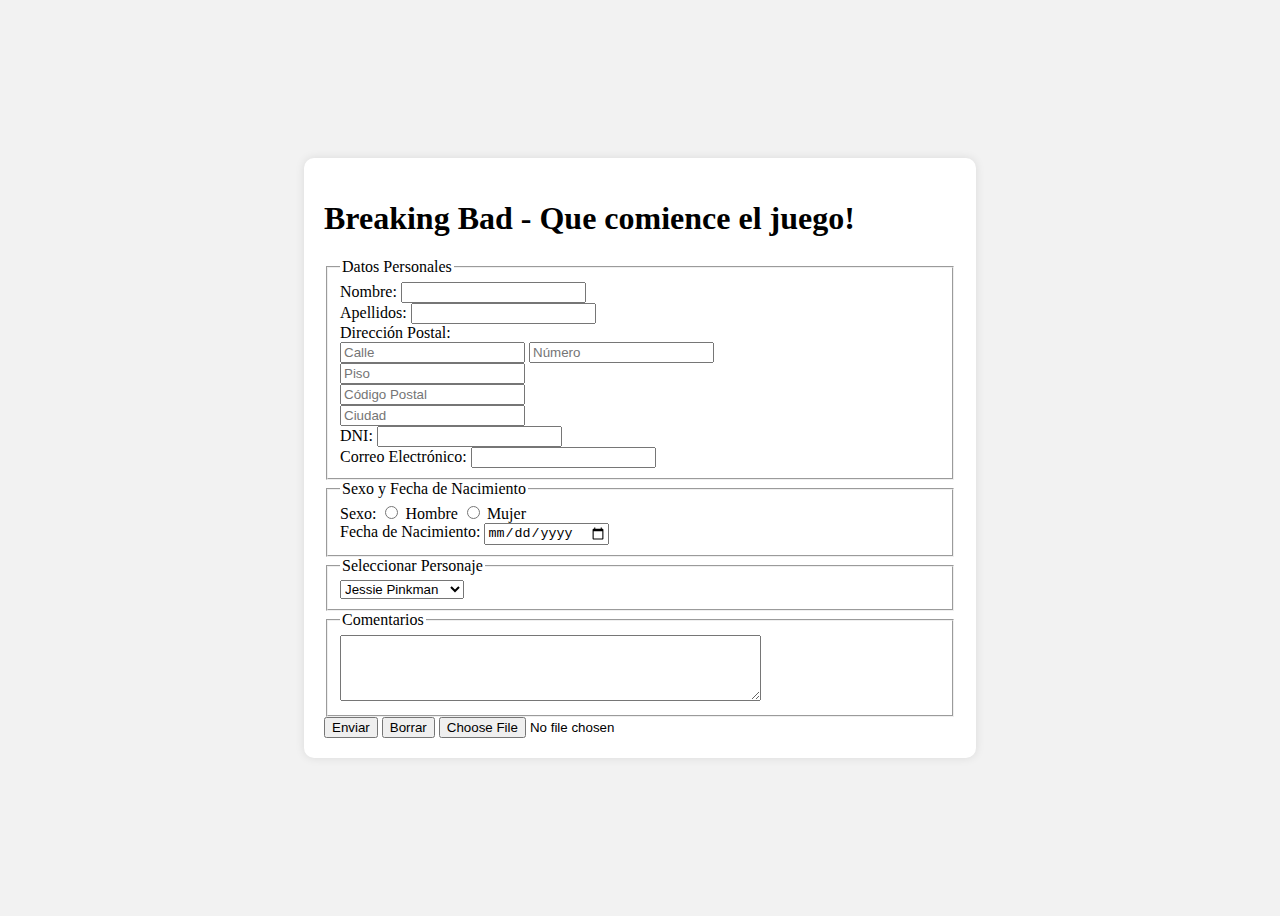
<file: ACTIVIDAD WEB CORPORATIVA HTML Y CSS/Formulario.html>
<!DOCTYPE html>
<html lang="es">
<head>
    <meta charset="UTF-8">
    <meta name="viewport" content="width=device-width, initial-scale=1.0">
    <title>Breaking Bad - Que comience el juego!</title>
    <!-- Agregar estilos CSS si es necesario -->
</head>
<body style="background-color: #f2f2f2; display: flex; justify-content: center; align-items: center; height: 100vh;">
    <div style="width: 50%; background-color: white; padding: 20px; border-radius: 10px; box-shadow: 0 0 10px rgba(0, 0, 0, 0.1);">
        <h1>Breaking Bad - Que comience el juego!</h1>
        <form action="mailto:raul.rodriguez@proeducaglobal.com" method="post" enctype="text/plain">
        <fieldset>
            <legend>Datos Personales</legend>
            <label for="nombre">Nombre:</label>
            <input type="text" id="nombre" name="nombre" required><br>
            <label for="apellidos">Apellidos:</label>
            <input type="text" id="apellidos" name="apellidos" required><br>
            <label for="direccion">Dirección Postal:</label><br>
            <input type="text" id="calle" name="calle" placeholder="Calle" required>
            <input type="text" id="numero" name="numero" placeholder="Número" required><br>
            <input type="text" id="piso" name="piso" placeholder="Piso"><br>
            <input type="text" id="codigo_postal" name="codigo_postal" placeholder="Código Postal" required><br>
            <input type="text" id="ciudad" name="ciudad" placeholder="Ciudad" required><br>
            <label for="dni">DNI:</label>
            <input type="text" id="dni" name="dni" required><br>
            <label for="email">Correo Electrónico:</label>
            <input type="email" id="email" name="email" required><br>
        </fieldset>
        
        <fieldset>
            <legend>Sexo y Fecha de Nacimiento</legend>
            <label for="sexo">Sexo:</label>
            <input type="radio" id="hombre" name="sexo" value="Hombre" required>
            <label for="hombre">Hombre</label>
            <input type="radio" id="mujer" name="sexo" value="Mujer">
            <label for="mujer">Mujer</label><br>
            <label for="fecha_nacimiento">Fecha de Nacimiento:</label>
            <input type="date" id="fecha_nacimiento" name="fecha_nacimiento" required><br>
        </fieldset>

        <fieldset>
            <legend>Seleccionar Personaje</legend>
            <select id="personaje" name="personaje">
                <option value="Jessie Pinkman">Jessie Pinkman</option>
                <option value="Walter White">Walter White</option>
                <option value="Saul Goodman">Saul Goodman</option>
                <option value="Gustavo Fring">Gustavo Fring</option>
                <option value="Pollos Hermanos">Pollos Hermanos</option>
                <option value="Otros personajes">Otros personajes</option>
            </select><br>
        </fieldset>

        <fieldset>
            <legend>Comentarios</legend>
            <textarea id="comentarios" name="comentarios" rows="4" cols="50"></textarea><br>
        </fieldset>

        <input type="submit" value="Enviar">
        <input type="reset" value="Borrar">
        <input type="file" id="adjuntar" name="adjuntar_archivos">
    </form>
</body>
</html>
</file>
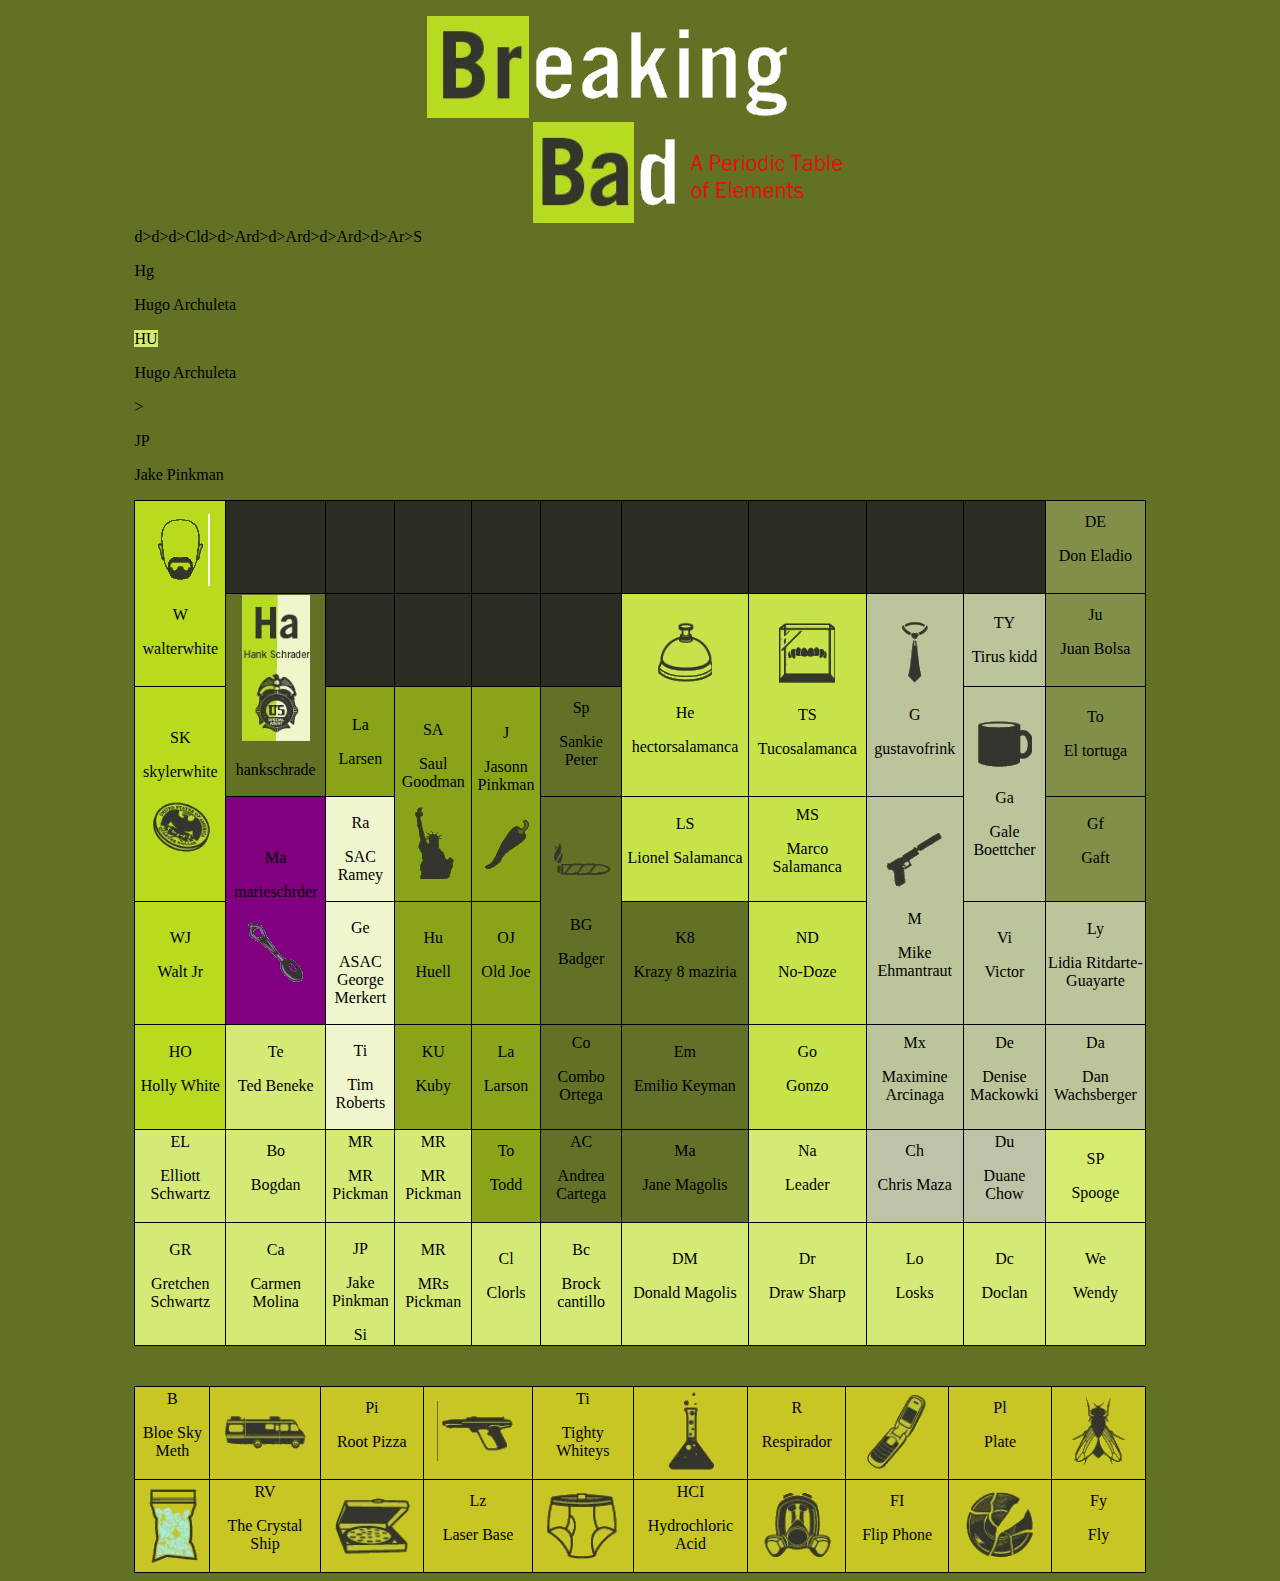
<file: ACTIVIDAD WEB CORPORATIVA HTML Y CSS/Tabla.html>
<!DOCTYPE html>
<html lang="es">
<head>
  <meta charset="UTF-8">
  <meta name="viewport" content="width=device-width, initial-scale=1.0">
  <title>Tabla periódica</title>
  <style>
    /* Estilos para el contenedor */
    .table-container {
      margin: 0 auto; /* Margen automático a los lados para centrar */
      width: 80%; /* Ancho del contenedor, ajusta según sea necesario */
    }

    /* Estilos para la tabla */
    table {
      border-collapse: collapse;
      width: 100%;
    }

    /* Estilos para las celdas */
    td {
      width: 40px; /* Ancho de cada celda (100% / 8) */
      height: 90px; /* Altura de cada celda */
      border: 1px solid black; /* Borde de cada celda */
      text-align: center; /* Centrar contenido */
    }
    .header-image {
      display: block; /* Para que el margen automático funcione correctamente */
      margin: 0 auto; /* Centrar horizontalmente */
      max-width: 100%; /* Para asegurar que la imagen no exceda el ancho del contenedor */
    }
  </style>
</head>
<body bgcolor="#637124">
<div class="table-container">
  <img src="cabecera.png" alt="Cabecera" style="max-width: 100%;" class="header-image" > <!-- Imagen de cabecera -->
  <table>
    <tr>
      <td style="background-color: #b8db1d;"  rowspan="2"><img id="walterwhite" src="walterwhite.png" alt="walterwhite"<p></p> W<p>walterwhite</p></td> <!-- Fusionar dos celdas -->
      <td style="background-color: #2b2c24;" ></td>
      <td style="background-color: #2b2c24;" ></td>
      <td style="background-color: #2b2c24;" ></td>
      <td style="background-color: #2b2c24;" ></td>
      <td style="background-color: #2b2c24;" ></td>
      <td style="background-color: #2b2c24;" ></td>
      <td style="background-color: #2b2c24;" ></td>
      <td style="background-color: #2b2c24;" ></td>
      <td style="background-color: #2b2c24;" ></td>
      <td style="background-color: #828f49;">DE<p>Don Eladio</p></td>
    </tr>
    <tr>
      <td rowspan="2"><img id="hankschrade" src="hankschrader.png" alt="hankschrade"><p>hankschrade</p>
      </td>      
      <td style="background-color: #2b2c24;"></td>
      <td style="background-color: #2b2c24;" ></td>
      <td style="background-color: #2b2c24;" ></td>
      <td style="background-color: #2b2c24;" ></td>
      <td style="background-color: #c6e34a;"  rowspan="2"><img id="hectorsalamanca" src="hectorsalamanca.png" alt="hectorsalamanca"<p></p> He<p>hectorsalamanca</p></td> <!-- Fusionar dos celdas -->d></td>
      <td style="background-color: #c6e34a;"  rowspan="2"><img id="tucosalamanca" src="tucosalamanca.png" alt="tucosalamanca"<p></p> TS<p>Tucosalamanca</p></td> <!-- Fusionar dos celdas -->d></td>d>Cl</td>
      <td style="background-color: #bcc49b;"  rowspan="2"><img id="gustavofrink" src="gustavofrink.png" alt="gustavofrink"<p></p>G <p>gustavofrink</p></td> <!-- Fusionar dos celdas -->d></td>d>Ar</td>
      <td style="background-color: #bcc49b;"  <p></p>TY <p>Tirus kidd</p></td> 
      <td style="background-color: #828f49;">Ju<p>Juan Bolsa</p></td>
    </tr> <tr>
      <td  style="background-color: #b8db1d;" rowspan="2">SK <p>skylerwhite</p><img id="skylerwhite" src="skylerwhite.png" alt="skylerwhite" SK </td> 
      
      <td style="background-color: #89a419;">
       <p>La</p> <p>Larsen</p></td>      
      <td rowspan="2" style="background-color: #89a419;">
          <p>SA</p>
        <p>Saul Goodman</p>
      <img id="Saul Goodman" src="saulgoodman.png" alt="saulgoodman"
      </td>
        
      <td rowspan="2" style="background-color: #89a419;">
        <p>J</p>
      <p>Jasonn Pinkman</p>
    <img id="Jasonnpinkman" src="jessiepinkman.png" alt="jessiepinkman"
    </td>
         <td style="background-color: #637028;">Sp <p>Sankie Peter</p></td>
         <td style="background-color: #bcc49b;"  rowspan="2"><img id="gale" src="gale.png" alt="gale"<p></p>Ga <p>Gale Boettcher</p></td> <!-- Fusionar dos celdas -->d></td>d>Ar</td>

         <td style="background-color: #828f49;">To <p>El tortuga</p></td>
       </tr> <tr>
        <td rowspan="2" style="background-color: purple;">
          <P>Ma</P>
          <p>marieschrder</p>
          <img id="marieschrder" src="marieschrader.png" alt="marieschrader">
        </td>        
        <td style="background-color: #eff6cd;">
         <p>Ra</p> <p>SAC Ramey</p>
        </td>        
         <td style="background-color: #637028;"  rowspan="2"><img id="badger" src="badger.png" alt="badger"<p></p>BG <p>Badger</p></td> <!-- Fusionar dos celdas -->d></td>d>Ar</td>
         <td style="background-color: #c6e34a;"  >LS<p>Lionel Salamanca</p></td>
         <td style="background-color: #c6e34a;" >MS<p>Marco Salamanca</p></td>
         <td style="background-color: #bcc49b;"  rowspan="2"><img id="mike" src="mike.png" alt="mike"<p></p>M <p>Mike Ehmantraut</p></td> <!-- Fusionar dos celdas -->d></td>d>Ar</td>>S</td>
         <td style="background-color: #828f49;">Gf <p>Gaft</p></td>         
         
        
        
         
       </tr> <tr>
        <td style="background-color: #b8db1d;" >WJ<p>Walt Jr</p></td>
        <td style="background-color: #eff6cd;">
         <p>Ge</p> <p>ASAC George Merkert</p>
        </td>
         <td style="background-color: #89a419;"
         <p>Hu</p>
         <p>Huell</p>
        </td>
         <td style="background-color: #89a419;" >OJ<p>Old Joe</p></td>
         <td>K8<p>Krazy 8 maziria</p></td>
         <td style="background-color: #c6e34a;" >ND<p>No-Doze</p></td>
         <td style="background-color: #bcc49b;" >Vi<P>Victor</P></td>
         <td style="background-color:#bcc49b;" >Ly<p>Lidia Ritdarte-Guayarte</p></td>
         
         
        
        
       </tr> <tr>
        <td style="background-color: #b8db1d;" >HO<p>Holly White</p></td>
         <td style="background-color: #d5e977;">Te <p>Ted Beneke</p></td>
         <td style="background-color: #eff6cd;">
         <p>Ti</p> <p>Tim Roberts</p>
        </td>        
        <td style="background-color: #89a419;"
        <p>KU</p>
        <p>Kuby</p>
       </td>
       <td style="background-color: #89a419;">La<p>Larson</p></td>
         <td style="background-color: #8ba50e >La <p>Larsen </p></td>
         <td style="background-color: #637028;" >Co<p>Combo Ortega</p></td>
         <td style="background-color: #637028;" >Em<p>Emilio Keyman</p></td>
         <td style="background-color: #c6e34a;" >Go<p>Gonzo</p></td>
         <td style="background-color: #bcc49b;" >Mx<p>Maximine Arcinaga</p></td>
         <td style="background-color: #bcc49b;" >De<p>Denise Mackowki</p></td>
         <td style="background-color: #bcc49b;" >Da<p>Dan Wachsberger</p></td>
         
       </tr> <tr>
        <td style="background-color: #d5e977;"></>EL<p>Elliott Schwartz</p></td>
         <td style="background-color: #d5e977;">Bo <p>Bogdan </p></td>
          <p> Hg</p><p>Hugo Archuleta</p>
        </td>        
         <td<td style="background-color: #d5e977;">HU 
        <P>Hugo Archuleta</P>
        </td>
         <td style="background-color: #d5e977;">MR
          <p>MR Pickman</p>
         </td>
         <td style="background-color: #d5e977;">MR
          <p>MR Pickman</p>
         </td>
         ></td>
         <td style="background-color: #89a419;" >To<p>Todd</p></td>
         <td style="background-color: #637126;" >AC<p>Andrea Cartega</p></td>
         <td style="background-color: #637126;" >Ma<p>Jane Magolis</p></td>
         <td style="background-color:#d5e977;" >Na<p>Leader</p></td>
         <td style="background-color: #bec3a7;" >Ch<p>Chris Maza</p></td>
         <td style="background-color: #bec3a7;" >Du<p>Duane Chow</p></td>
         <td style="background-color: #d6ec70;" >SP<p></p>Spooge</td>
       </tr> <tr>
        <td style="background-color: #d5e977;"> GR<p>Gretchen Schwartz</p></td>
        <td style="background-color: #d5e977;">Ca <p>Carmen Molina</p></td>
         <p>JP </p><p>Jake Pinkman </p>
         <td style="background-color: #d5e977;"><p>JP </p><p>Jake Pinkman </p>Si</td>
         <td style="background-color: #d5e977;">MR
          <p>MRs Pickman</p>
         </td>
         <td style="background-color: #d5e977;" >Cl<p>Clorls</p></td>
         <td style="background-color: #d5e977;" >Bc<p>Brock cantillo</p></td>
         <td style="background-color:#d5e977;" >DM<p>Donald Magolis</p></td>
         <td style="background-color: #d5e977;" >Dr<p>Draw Sharp</p></td>
         <td style="background-color: #d5e977;" >Lo<p>Losks</p></td>
         <td style="background-color: #d5e977;" >Dc<p>Doclan</p></td>
         <td style="background-color: #d5e977;">We<p>Wendy</p></td>
       </tr>
    <!-- Puedes agregar más filas según necesites -->
  </table>
    


  <table class="centered-table"> <!-- Segunda tabla centrada -->
<div style="margin-bottom: 40px;"></div>
  <tr>
    <td style="background-color: #c7c624;">B<p>Bloe Sky Meth</p></td>
    <td style="background-color: #c7c624;" ><img id="bus" src="bus.png"  </td>
    <td style="background-color: #c7c624;" >Pi<p>Root Pizza</p></td>
    <td style="background-color: #c7c624;" ><img id="pistola" src="pistola.png"</td>
    <td style="background-color: #c7c624;" >Ti<p>Tighty Whiteys</p></td>
    <td style="background-color: #c7c624;" ><img id="pocima" src="pocima.png" </td>
    <td style="background-color: #c7c624;" >R<p>Respirador</p></td>
    <td style="background-color: #c7c624;" ><img id="movil" src="movil.png" </td>
    <td style="background-color: #c7c624;" >Pl<p>Plate</p></td>
    <td style="background-color: #c7c624;" ><img id="mosca" src="mosca.png" </td>
  </tr>
  <tr>
    <td style="background-color: #c7c624;" ><img id="cristal" src="cristal.png" </td>
    <td style="background-color: #c7c624;" >RV<p>The Crystal Ship</p></td>
    <td style="background-color: #c7c624;" ><img id="Pizza" src="pizza.png" </td>
    <td style="background-color: #c7c624;" >Lz<p>Laser Base</p></td>
    <td style="background-color: #c7c624;" ><img id="calzocillos" src="calzoncillos.png" </td>
    <td style="background-color: #c7c624;" >HCI<p>Hydrochloric Acid</p></td>
    <td style="background-color: #c7c624;" ><img id="mascara" src="mascara.png" </td>
    <td style="background-color: #c7c624;" >FI<p>Flip Phone</p></td>
    <td style="background-color: #c7c624;" ><img id="plato" src="plato.png" </td>
    <td style="background-color: #c7c624;" >Fy<p>Fly</p></td>
  </tr>
</table>
</div>
</body>
</html>
</file>
